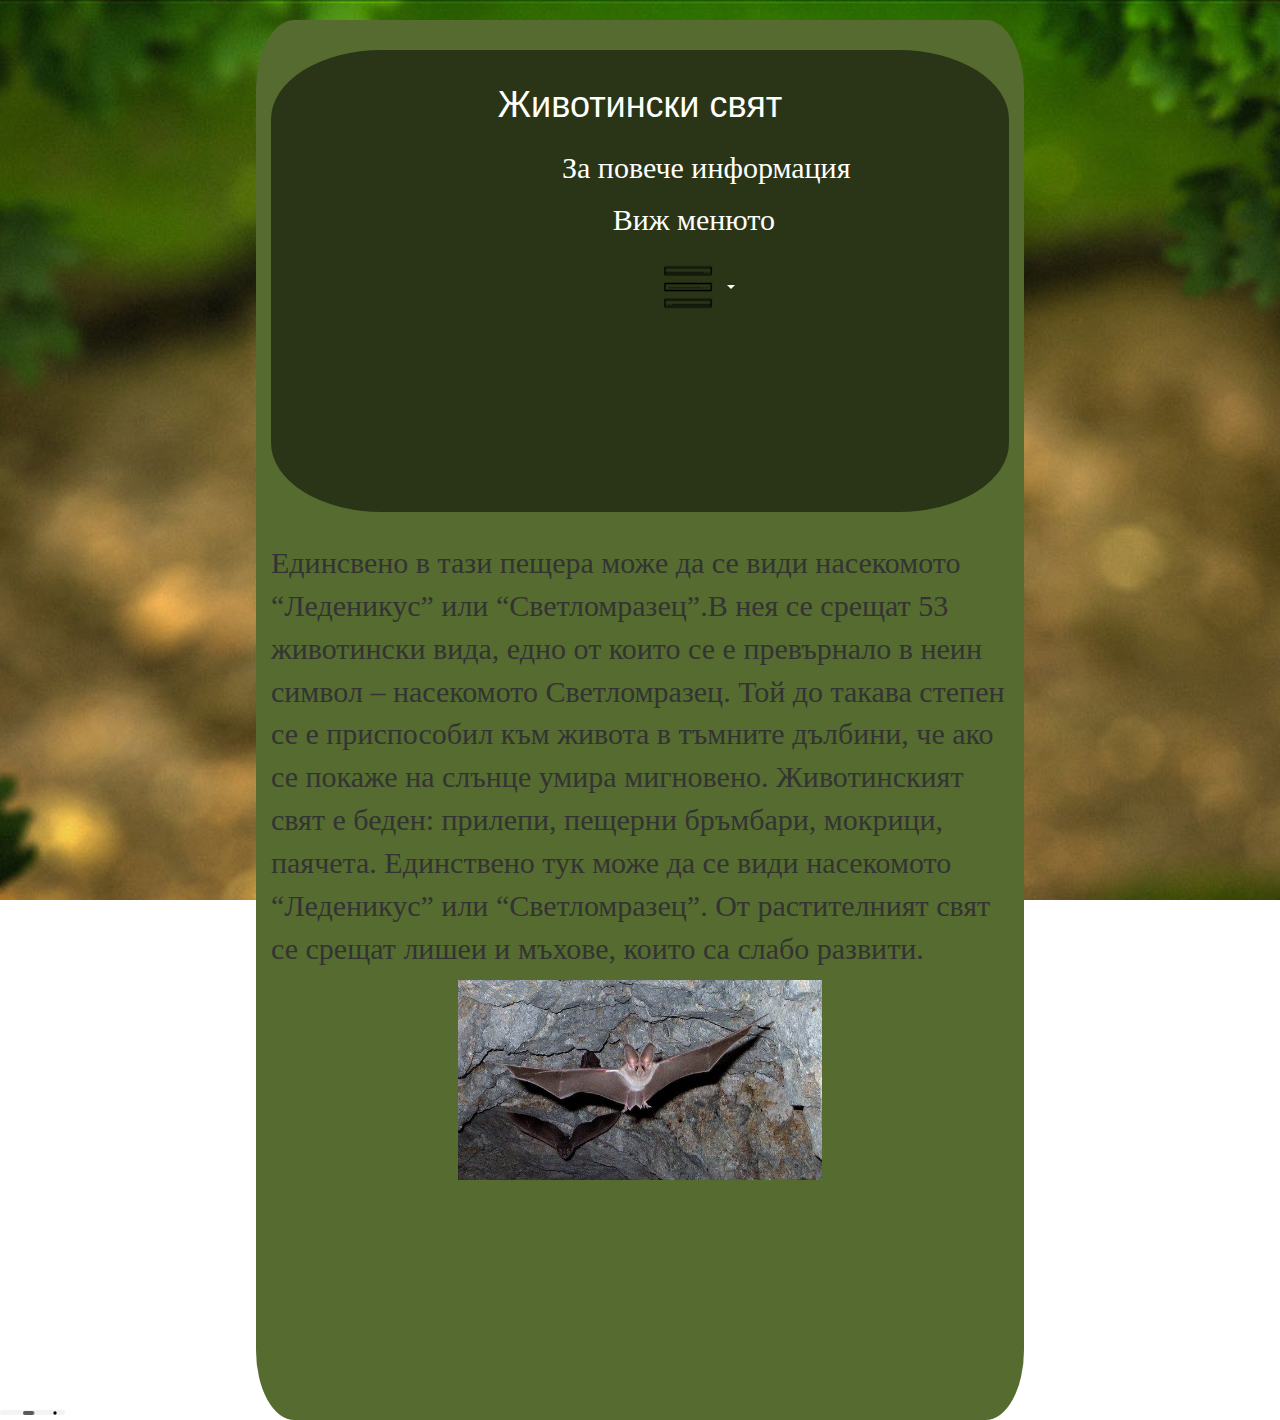
<file: animals.html>
<!DOCTYPE html>
<html>
<head>
	<meta charset="utf-8">
	 <meta name="viewport" content="width=device-width, initial-scale=1">
  <link rel="stylesheet" href="https://maxcdn.bootstrapcdn.com/bootstrap/3.3.7/css/bootstrap.min.css">
  <script src="https://ajax.googleapis.com/ajax/libs/jquery/3.3.1/jquery.min.js"></script>
  <script src="https://maxcdn.bootstrapcdn.com/bootstrap/3.3.7/js/bootstrap.min.js"></script>
  <link rel="stylesheet" type="text/css" href="main.css">
	<title></title>
</head>
<body  background="images/background.jpg">
	<div id="main" class="container">
		<header class="container-fluid">

		<h1>Животински свят</h1>


<div class="container">
   <div class="dropdown">
   <div class="container" id="menu"> <button class="btn btn-default dropdown-toggle" type="button" data-toggle="dropdown" style="width: 15%;
	color: white;
	background-color:rgba(0, 0, 0, 0);
	position: relative;
	text-align: center;
	border-color: rgba(0, 0, 0, 0);
	width: 45%;
	

	"><p>За повече информация</p><p>Виж менюто</p><img src="images/menu.png">
    <span class="caret"></span></button>
    <ul class="dropdown-menu" >
    	<p>Пещерата</p>
      <li><a  href="history.html">История</a></li>
      <li><a  href="nature.html">Природни забележителности</a></li>
      <li><a  href="attraction.html">Атракциони</a></li>
      <li class="divider"></li>
      <p>Местоположение</p>
      <li><a href="mestnotta.html">Местността</a></li>
      <li><a href="mestopolozenie.html">Местоположение</a></li>
      <li><a href="eco.html">Екопътеки и маршрути</a></li>
      <li><a href="animals.html">Животински свят</a></li>
     
      <li class="divider"></li>
      <li><a href="forme.html">За мен</a></li>
      <li><a href="gallery.html">Галерия</a></li>
      <li><a href="index.html">Начало</a></li>
    </ul>
  </div>
</div>
</div></header>
 <p>Единсвено в тази пещера може да се види насекомото “Леденикус” или “Светломразец”.В нея се срещат 53 животински вида, едно от които се е превърнало в неин символ – насекомото Светломразец. Той до такава степен се е приспособил към живота в тъмните дълбини, че ако се покаже на слънце умира мигновено. Животинският свят е беден: прилепи, пещерни бръмбари, мокрици, паячета. Единствено тук може да се види насекомото “Леденикус” или “Светломразец”. От растителният свят се срещат лишеи и мъхове, които са слабо развити.</p>
 <center><img src="images/phpya7vrf_800x_.jpg" style="height: 200px;"></center>
	</div>

	<audio controls autoplay style="height: 5px; width: 65px;">
  <source src="images/The_Rustle_-_sounds_of_leaves__grass__trees_blowing_in_the_wind.mp3" type="audio/ogg">
  <source src="images/The_Rustle_-_sounds_of_leaves__grass__trees_blowing_in_the_wind.mp3" type="audio/mpeg">
  <source src="images/The_Rustle_-_sounds_of_leaves__grass__trees_blowing_in_the_wind.mp3" type="audio/wav">
</audio>

</body>
</html>
</file>
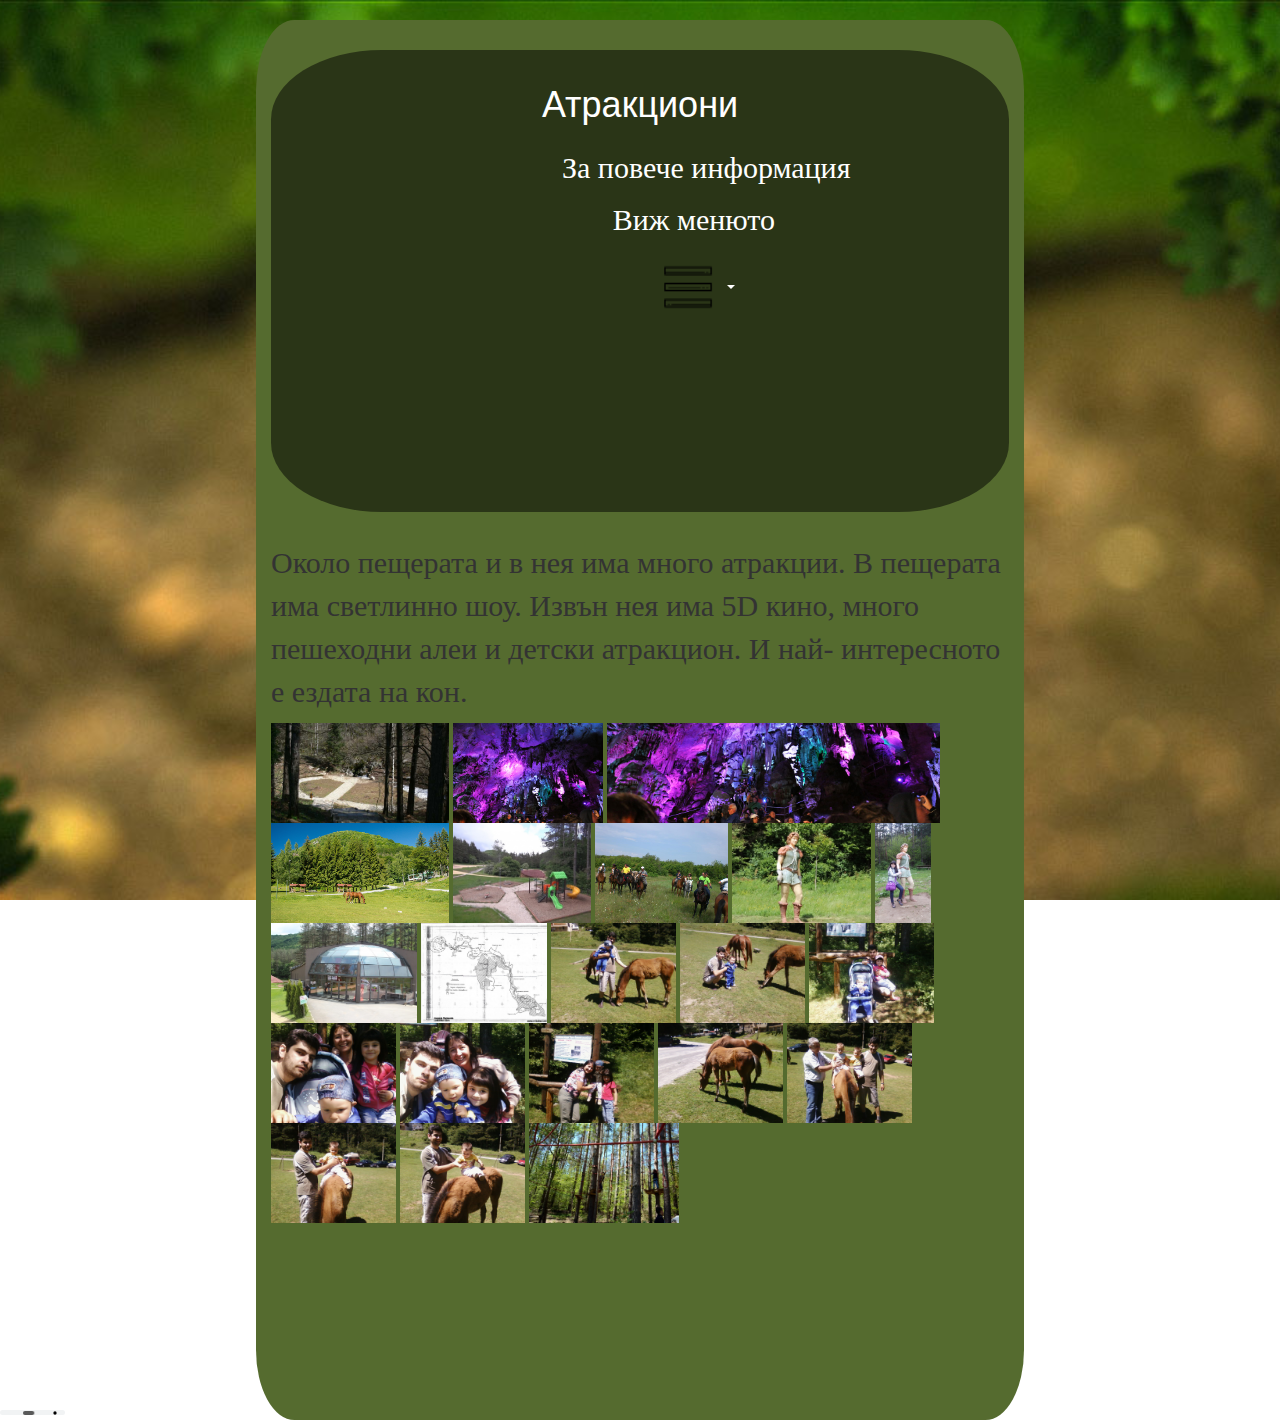
<file: attraction.html>
<!DOCTYPE html>
<html>
<head>
	<meta charset="utf-8">
	 <meta name="viewport" content="width=device-width, initial-scale=1">
  <link rel="stylesheet" href="https://maxcdn.bootstrapcdn.com/bootstrap/3.3.7/css/bootstrap.min.css">
  <script src="https://ajax.googleapis.com/ajax/libs/jquery/3.3.1/jquery.min.js"></script>
  <script src="https://maxcdn.bootstrapcdn.com/bootstrap/3.3.7/js/bootstrap.min.js"></script>
  <link rel="stylesheet" type="text/css" href="main.css">
	<title></title>
</head>
<body  background="images/background.jpg">
	<div id="main" class="container">
		<header class="container-fluid">

		<h1>Атракциони</h1>


<div class="container">
   <div class="dropdown">
   <div class="container" id="menu"> <button class="btn btn-default dropdown-toggle" type="button" data-toggle="dropdown" style="width: 15%;
	color: white;
	background-color:rgba(0, 0, 0, 0);
	position: relative;
	text-align: center;
	border-color: rgba(0, 0, 0, 0);
	width: 45%;
	

	"><p>За повече информация</p><p>Виж менюто</p><img src="images/menu.png">
    <span class="caret"></span></button>
    <ul class="dropdown-menu" >
    	<p>Пещерата</p>
      <li><a  href="history.html">История</a></li>
      <li><a  href="nature.html">Природни забележителности</a></li>
      <li><a  href="attraction.html">Атракциони</a></li>
      <li class="divider"></li>
      <p>Местоположение</p>
      <li><a href="mestnotta.html">Местността</a></li>
      <li><a href="mestopolozenie.html">Местоположение</a></li>
      <li><a href="eco.html">Екопътеки и маршрути</a></li>
      <li><a href="animals.html">Животински свят</a></li>
      
      <li class="divider"></li>
      <li><a href="forme.html">За мен</a></li>
      <li><a href="gallery.html">Галерия</a></li>
      <li><a href="index.html">Начало</a></li>
    </ul>
  </div>
</div>
</div></header>
 <p>Около пещерата и в нея има много атракции. В пещерата има светлинно шоу. Извън нея има 5D кино, много пешеходни алеи и детски атракцион. И най- интересното е ездата на кон.</p>
 <a href="images/8e36d0ff90c927adbde0dda51772d2e2.jpg" target="blank">
<img src="images/8e36d0ff90c927adbde0dda51772d2e2.jpg" style="height: 100px;" >
</a>
 <a href="images/012.jpg" target="blank">
<img src="images/012.jpg" style="height: 100px;" >
</a>
 <a href="images/940xNx012TH.jpg.pagespeed.ic.gaxlToYmH7.jpg" target="blank">
<img src="images/940xNx012TH.jpg.pagespeed.ic.gaxlToYmH7.jpg" style="height: 100px;" >
</a>
 <a href="images/46856_650__3.jpg" target="blank">
<img src="images/46856_650__3.jpg" style="height: 100px;" >
</a>
 <a href="images/4598129b66b5fac4b4e4f4917ec4f90d.jpeg" target="blank">
<img src="images/4598129b66b5fac4b4e4f4917ec4f90d.jpeg" style="height: 100px;" >
</a>
 <a href="images/121298358.jpg" target="blank">
<img src="images/121298358.jpg" style="height: 100px;" >
</a>
 <a href="images/62366287124f5294217e1db47ef628aa.jpeg" target="blank">
<img src="images/62366287124f5294217e1db47ef628aa.jpeg" style="height: 100px;" >
</a>
 <a href="images/CAM00749.jpg" target="blank">
<img src="images/CAM00749.jpg" style="height: 100px;">
</a>
<a href="images/d227c40e1bbd4733196c2078392e0552.jpeg" target="blank">
<img src="images/d227c40e1bbd4733196c2078392e0552.jpeg" style="height: 100px;" >
</a>
 <a href="images/home_tzlABy_8_b.jpg" target="blank">
<img src="images/home_tzlABy_8_b.jpg" style="height: 100px;" >
</a>
 <a href="images/SP_A0657.jpg" target="blank">
<img src="images/SP_A0657.jpg" style="height: 100px;" >
</a>
<a href="images/SP_A0659.jpg" target="blank">
<img src="images/SP_A0659.jpg" style="height: 100px;" >
</a>
<a href="images/SP_A0660.jpg" target="blank">
<img src="images/SP_A0660.jpg" style="height: 100px;" >
</a>
<a href="images/SP_A0662.jpg" target="blank">
<img src="images/SP_A0662.jpg" style="height: 100px;" >
</a>
<a href="images/SP_A0663.jpg" target="blank">
<img src="images/SP_A0663.jpg" style="height: 100px;">
</a>
<a href="images/SP_A0664.jpg" target="blank">
<img src="images/SP_A0664.jpg" style="height: 100px;" >
</a>
<a href="images/SP_A0665.jpg" target="blank">
<img src="images/SP_A0665.jpg" style="height: 100px;" >
</a>
<a href="images/SP_A0666.jpg" target="blank">
<img src="images/SP_A0666.jpg" style="height: 100px;" >
</a>
<a href="images/SP_A0667.jpg" target="blank">
<img src="images/SP_A0667.jpg" style="height: 100px;">
</a>
<a href="images/SP_A0668.jpg" target="blank">
<img src="images/SP_A0668.jpg" style="height: 100px;" >
</a>
<a href="images/Ledenika-12-680x454.jpg" target="blank">
<img src="images/Ledenika-12-680x454.jpg" style="height: 100px;" >
</a>
	</div>
<audio controls autoplay style="height: 5px; width: 65px;">
  <source src="images/The_Rustle_-_sounds_of_leaves__grass__trees_blowing_in_the_wind.mp3" type="audio/ogg">
  <source src="images/The_Rustle_-_sounds_of_leaves__grass__trees_blowing_in_the_wind.mp3" type="audio/mpeg">
  <source src="images/The_Rustle_-_sounds_of_leaves__grass__trees_blowing_in_the_wind.mp3" type="audio/wav">
</audio>

</body>
</html>
</file>
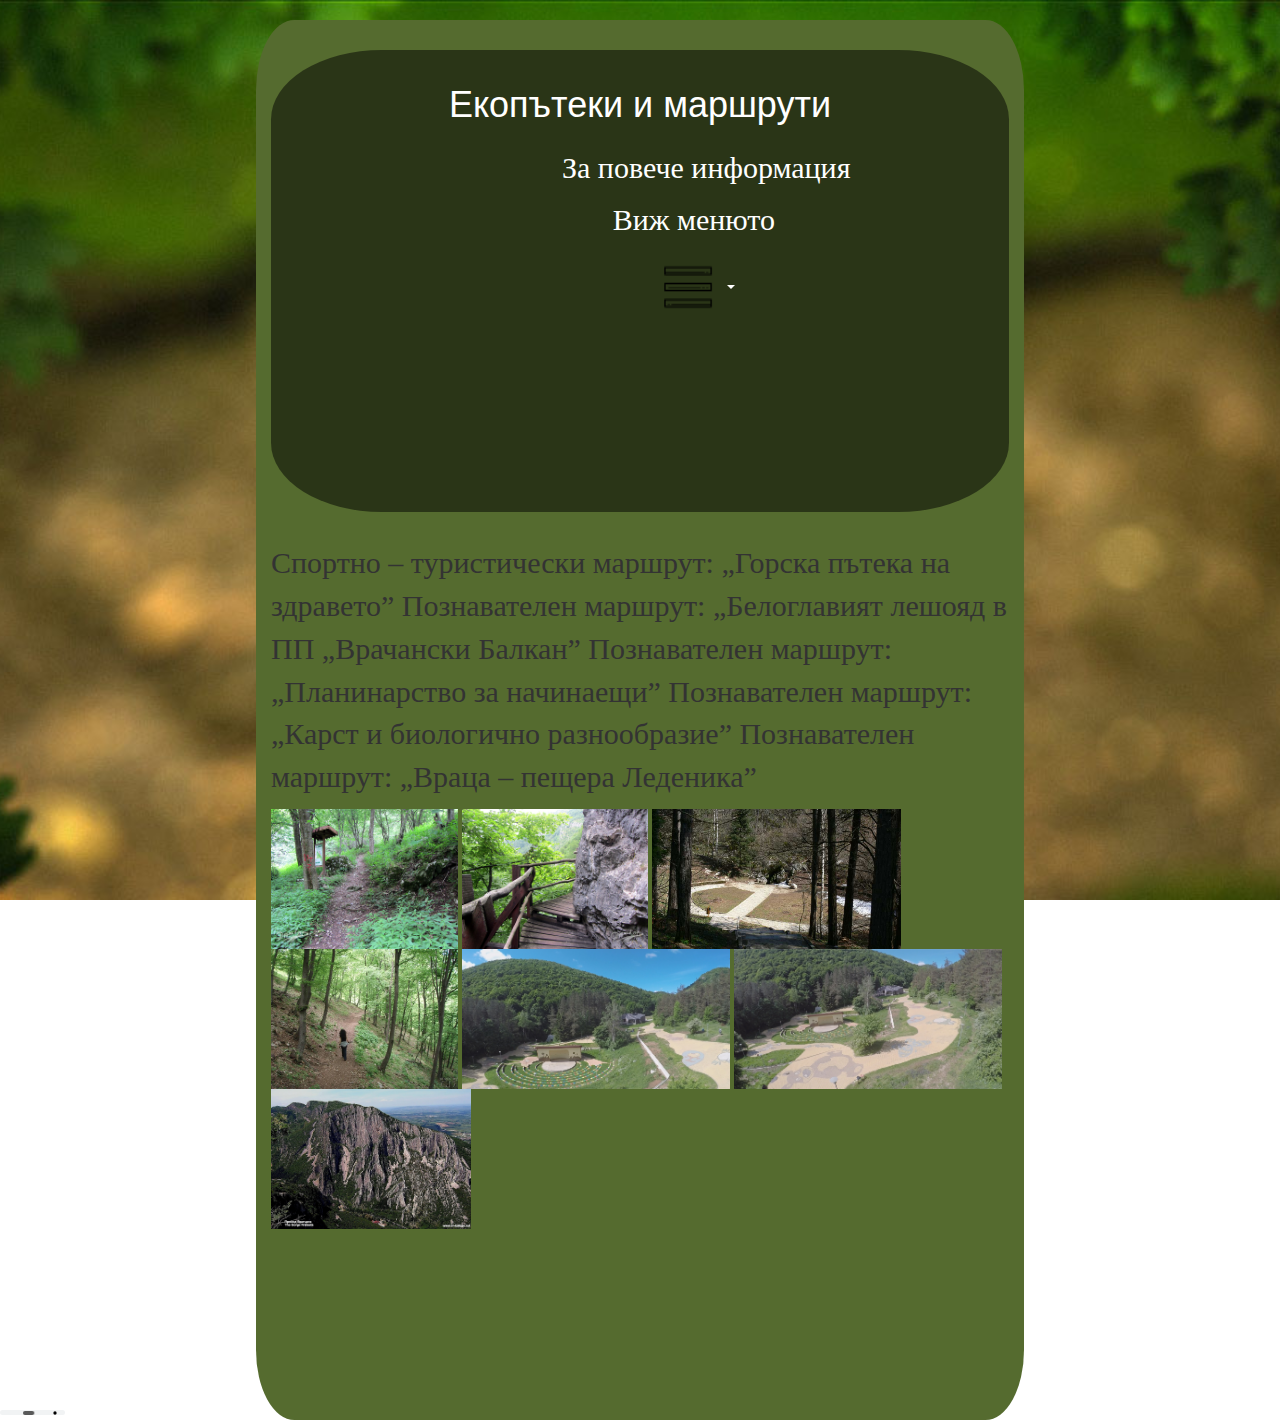
<file: eco.html>
<!DOCTYPE html>
<html>
<head>
	<meta charset="utf-8">
	 <meta name="viewport" content="width=device-width, initial-scale=1">
  <link rel="stylesheet" href="https://maxcdn.bootstrapcdn.com/bootstrap/3.3.7/css/bootstrap.min.css">
  <script src="https://ajax.googleapis.com/ajax/libs/jquery/3.3.1/jquery.min.js"></script>
  <script src="https://maxcdn.bootstrapcdn.com/bootstrap/3.3.7/js/bootstrap.min.js"></script>
  <link rel="stylesheet" type="text/css" href="main.css">
	<title></title>
</head>
<body  background="images/background.jpg">
	<div id="main" class="container">
		<header class="container-fluid">

		<h1>Екопътеки и маршрути</h1>


<div class="container">
   <div class="dropdown">
   <div class="container" id="menu"> <button class="btn btn-default dropdown-toggle" type="button" data-toggle="dropdown" style="width: 15%;
	color: white;
	background-color:rgba(0, 0, 0, 0);
	position: relative;
	text-align: center;
	border-color: rgba(0, 0, 0, 0);
	width: 45%;
	

	"><p>За повече информация</p><p>Виж менюто</p><img src="images/menu.png">
    <span class="caret"></span></button>
    <ul class="dropdown-menu" >
    	<p>Пещерата</p>
      <li><a  href="history.html">История</a></li>
      <li><a  href="nature.html">Природни забележителности</a></li>
      <li><a  href="attraction.html">Атракциони</a></li>
      <li class="divider"></li>
      <p>Местоположение</p>
      <li><a href="mestnotta.html">Местността</a></li>
      <li><a href="mestopolozenie.html">Местоположение</a></li>
      <li><a href="eco.html">Екопътеки и маршрути</a></li>
      <li><a href="animals.html">Животински свят</a></li>
      
      <li class="divider"></li>
      <li><a href="forme.html">За мен</a></li>
      <li><a href="gallery.html">Галерия</a></li>
      <li><a href="index.html">Начало</a></li>
    </ul>
  </div>
</div>
</div></header>
<p>Спортно – туристически маршрут: „Горска пътека на здравето” Познавателен маршрут: „Белоглавият лешояд в ПП „Врачански Балкан”

 Познавателен маршрут: „Планинарство за начинаещи” Познавателен маршрут: „Карст и биологично разнообразие” Познавателен маршрут: „Враца – пещера Леденика”
</p> 
<img src="images/2pyteka_nachalo_5877.jpg" style="height: 140px;">
<img src="images/7pyteka_5825.jpg" style="height: 140px;">
<img src="images/8e36d0ff90c927adbde0dda51772d2e2.jpg" style="height: 140px;">
<img src="images/image-15010-0-0-mezdra-vratsa-peshtera-ledenika.jpg" style="height: 140px;">
<img src="images/home_9gQ1Ig_B8JXi5_j.jpg" style="height: 140px;">
<img src="images/home_9gQ1Ig_qUqjjn_j.jpg" style="height: 140px;">
<img src="images/home_t95_t100_t179_6_b.jpg" style="height: 140px;">

	</div>
<audio controls autoplay style="height: 5px; width: 65px;">
  <source src="images/The_Rustle_-_sounds_of_leaves__grass__trees_blowing_in_the_wind.mp3" type="audio/ogg">
  <source src="images/The_Rustle_-_sounds_of_leaves__grass__trees_blowing_in_the_wind.mp3" type="audio/mpeg">
  <source src="images/The_Rustle_-_sounds_of_leaves__grass__trees_blowing_in_the_wind.mp3" type="audio/wav">
</audio>

</body>
</html>
</file>
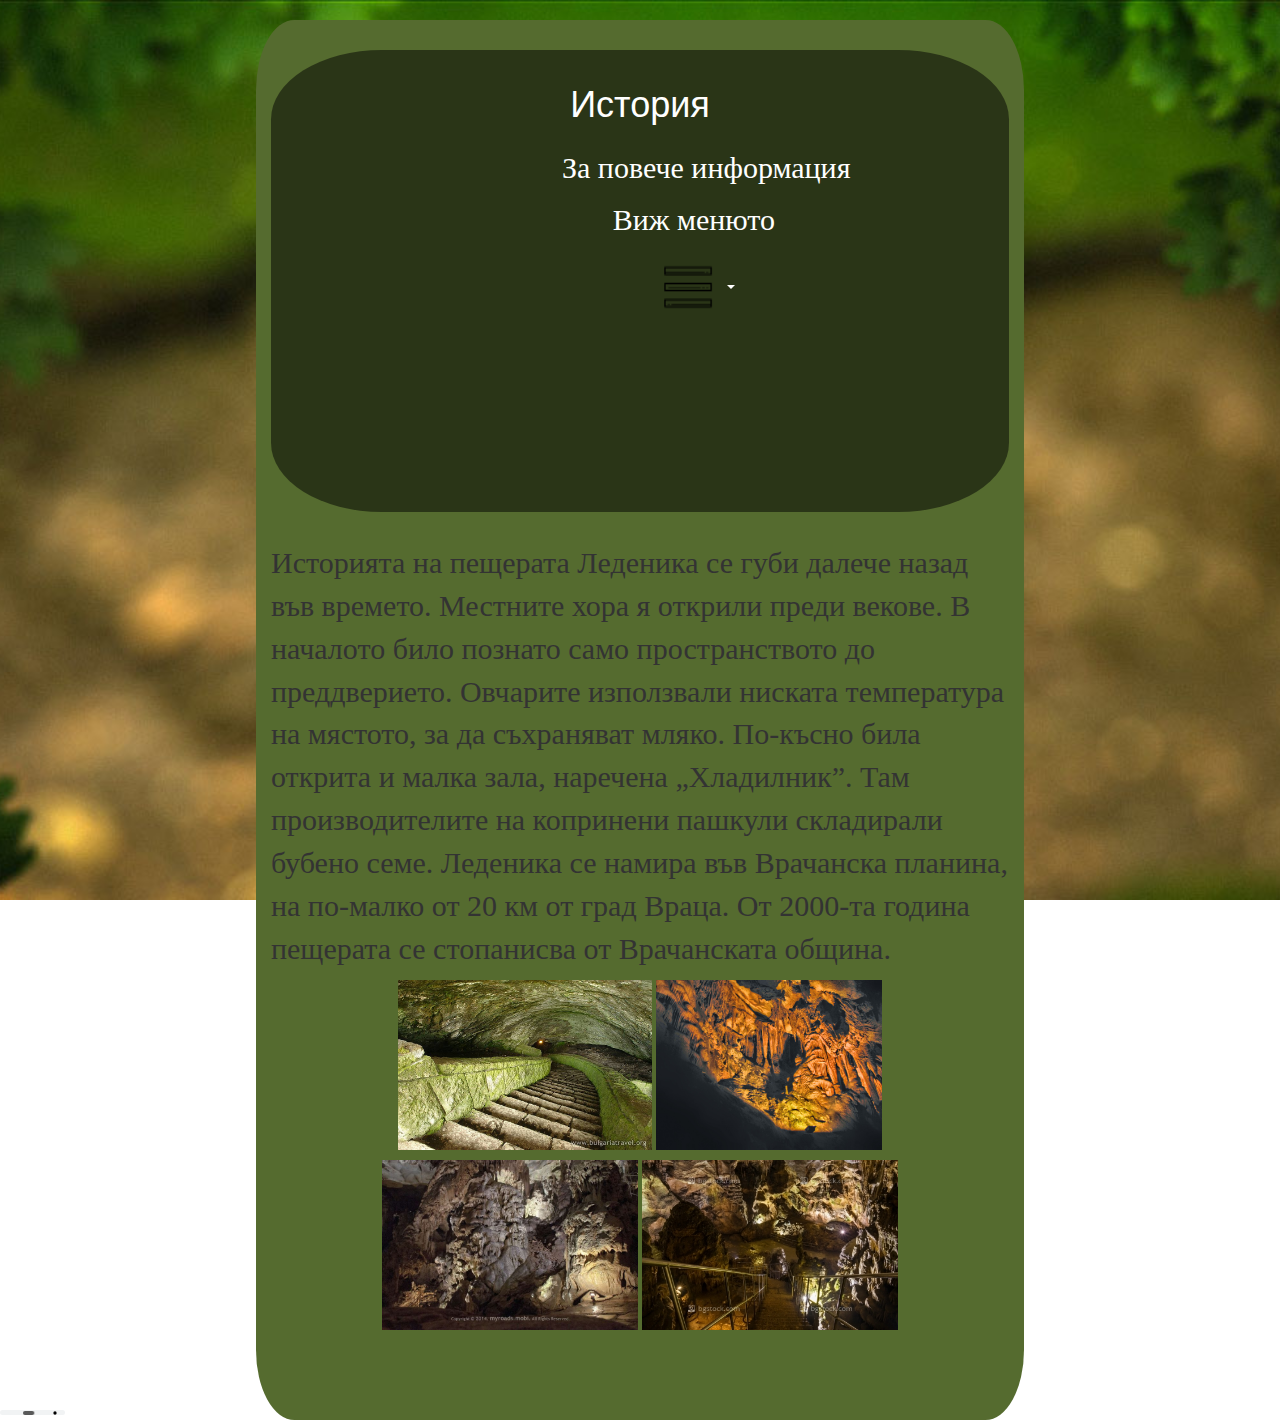
<file: history.html>
<!DOCTYPE html>
<html>
<head>
	<meta charset="utf-8">
	 <meta name="viewport" content="width=device-width, initial-scale=1">
  <link rel="stylesheet" href="https://maxcdn.bootstrapcdn.com/bootstrap/3.3.7/css/bootstrap.min.css">
  <script src="https://ajax.googleapis.com/ajax/libs/jquery/3.3.1/jquery.min.js"></script>
  <script src="https://maxcdn.bootstrapcdn.com/bootstrap/3.3.7/js/bootstrap.min.js"></script>
  <link rel="stylesheet" type="text/css" href="main.css">
	<title></title>
</head>
<body  background="images/background.jpg">
	<div id="main" class="container">
		<header class="container-fluid">

		<h1>История</h1>


<div class="container">
   <div class="dropdown">
   <div class="container" id="menu"> <button class="btn btn-default dropdown-toggle" type="button" data-toggle="dropdown" style="width: 15%;
	color: white;
	background-color:rgba(0, 0, 0, 0);
	position: relative;
	text-align: center;
	border-color: rgba(0, 0, 0, 0);
	width: 45%;
	

	"><p>За повече информация</p><p>Виж менюто</p><img src="images/menu.png">
    <span class="caret"></span></button>
    <ul class="dropdown-menu" >
    	<p>Пещерата</p>
      <li><a  href="history.html">История</a></li>
      <li><a  href="nature.html">Природни забележителности</a></li>
      <li><a  href="attraction.html">Атракциони</a></li>
      <li class="divider"></li>
      <p>Местоположение</p>
      <li><a href="mestnotta.html">Местността</a></li>
      <li><a href="mestopolozenie.html">Местоположение</a></li>
      <li><a href="eco.html">Екопътеки и маршрути</a></li>
      <li><a href="animals.html">Животински свят</a></li>
      
      <li class="divider"></li>
      <li><a href="forme.html">За мен</a></li>
      <li><a href="gallery.html">Галерия</a></li>
      <li><a href="index.html">Начало</a></li>
    </ul>
  </div>
</div>
</div></header>

<p>Историята на пещерата Леденика се губи далече назад във времето. Местните хора я открили преди векове. В началото било познато само пространството до преддверието. Овчарите използвали ниската температура на мястото, за да съхраняват мляко. По-късно била открита и малка зала, наречена „Хладилник”. Там производителите на копринени пашкули складирали бубено семе. Леденика се намира във Врачанска планина, на по-малко от 20 км от град Враца. От 2000-та година пещерата се стопанисва от Врачанската община.</p>
<center><img src="images/1.jpg" style="height:  170px;">
<img src="images/20140503_241.jpg" style="height:170px;">
<img src="images/ledenika-ivelina-berova-_2а.jpg" style="height:  170px; margin-top: 10px;">
<img src="images/stock-photo-peschera-ledenika-koncertna-zala-9425.jpg" style="height:  170px; margin-top: 10px;"></center>
	</div>
<audio controls autoplay style="height: 5px; width: 65px;">
  <source src="images/The_Rustle_-_sounds_of_leaves__grass__trees_blowing_in_the_wind.mp3" type="audio/ogg">
  <source src="images/The_Rustle_-_sounds_of_leaves__grass__trees_blowing_in_the_wind.mp3" type="audio/mpeg">
  <source src="images/The_Rustle_-_sounds_of_leaves__grass__trees_blowing_in_the_wind.mp3" type="audio/wav">
</audio>

</body>
</html>
</file>
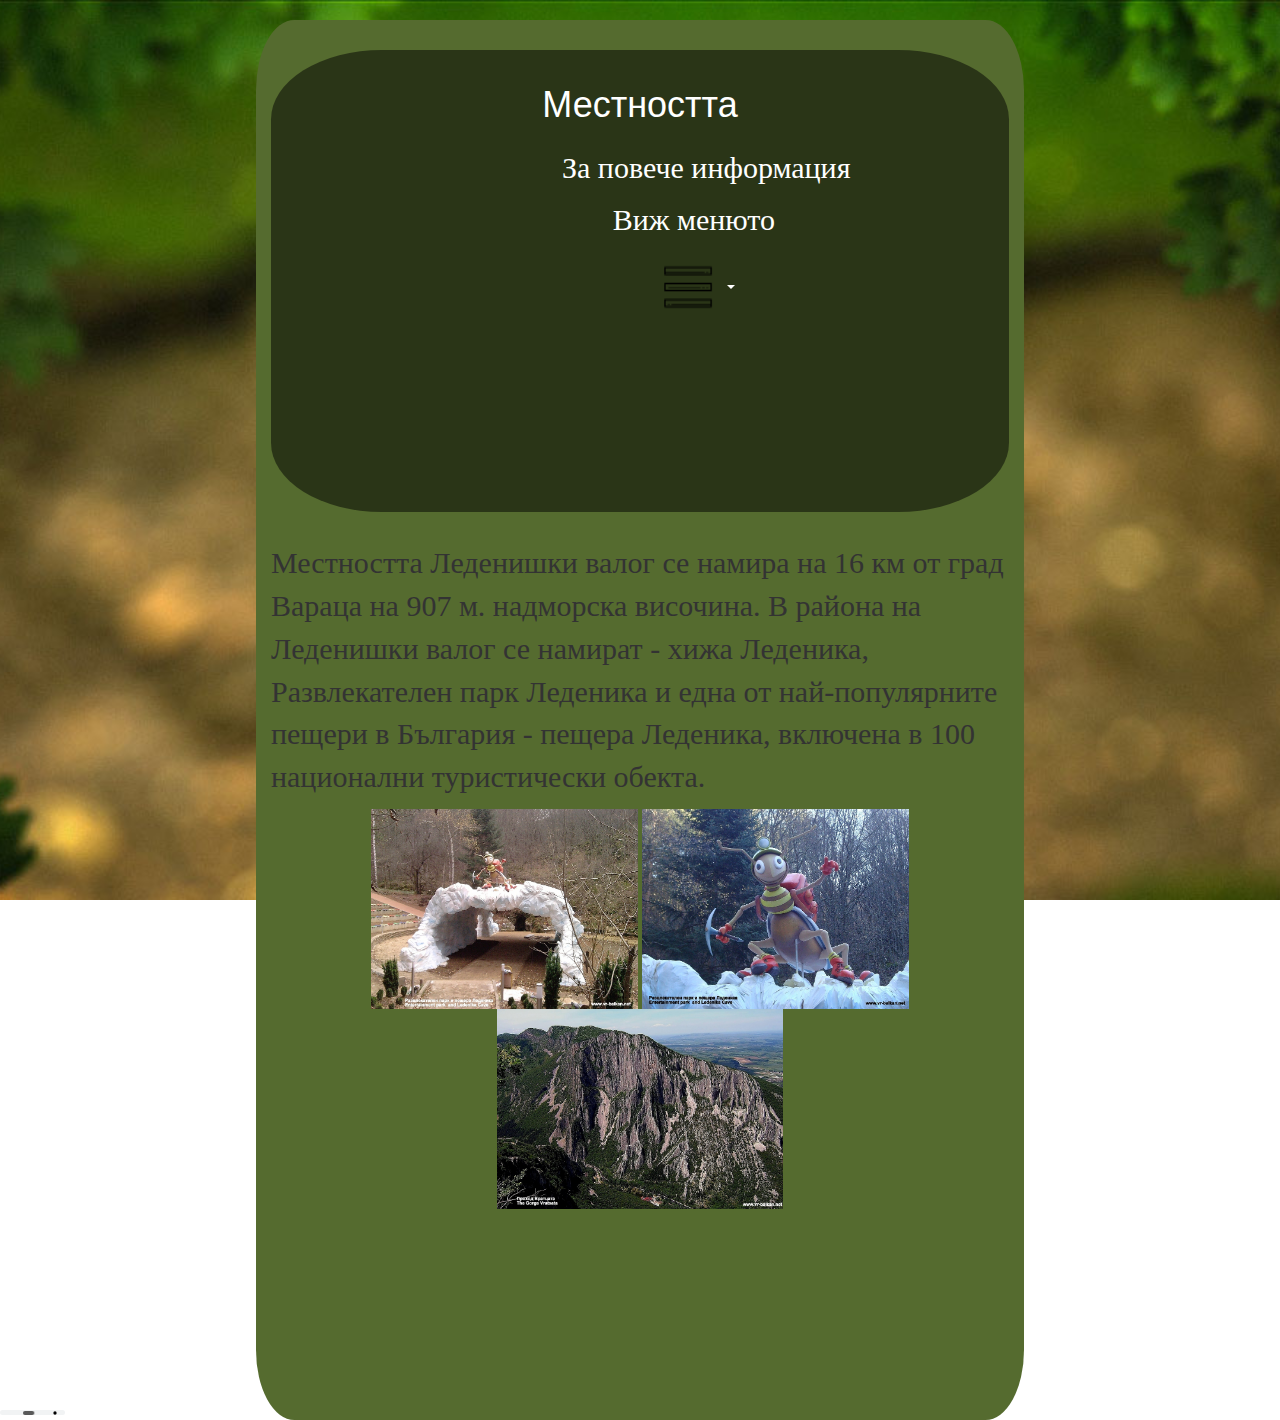
<file: mestnotta.html>
<!DOCTYPE html>
<html>
<head>
	<meta charset="utf-8">
	 <meta name="viewport" content="width=device-width, initial-scale=1">
  <link rel="stylesheet" href="https://maxcdn.bootstrapcdn.com/bootstrap/3.3.7/css/bootstrap.min.css">
  <script src="https://ajax.googleapis.com/ajax/libs/jquery/3.3.1/jquery.min.js"></script>
  <script src="https://maxcdn.bootstrapcdn.com/bootstrap/3.3.7/js/bootstrap.min.js"></script>
  <link rel="stylesheet" type="text/css" href="main.css">
	<title></title>
</head>
<body  background="images/background.jpg">
	<div id="main" class="container">
		<header class="container-fluid">

		<h1>Местността</h1>


<div class="container">
   <div class="dropdown">
   <div class="container" id="menu"> <button class="btn btn-default dropdown-toggle" type="button" data-toggle="dropdown" style="width: 15%;
	color: white;
	background-color:rgba(0, 0, 0, 0);
	position: relative;
	text-align: center;
	border-color: rgba(0, 0, 0, 0);
	width: 45%;
	

	"><p>За повече информация</p><p>Виж менюто</p><img src="images/menu.png">
    <span class="caret"></span></button>
    <ul class="dropdown-menu" >
    	<p>Пещерата</p>
      <li><a  href="history.html">История</a></li>
      <li><a  href="nature.html">Природни забележителности</a></li>
      <li><a  href="attraction.html">Атракциони</a></li>
      <li class="divider"></li>
      <p>Местоположение</p>
      <li><a href="mestnotta.html">Местността</a></li>
      <li><a href="mestopolozenie.html">Местоположение</a></li>
      <li><a href="eco.html">Екопътеки и маршрути</a></li>
      <li><a href="animals.html">Животински свят</a></li>
     
      <li class="divider"></li>
      <li><a href="forme.html">За мен</a></li>
      <li><a href="gallery.html">Галерия</a></li>
      <li><a href="index.html">Начало</a></li>
    </ul>
  </div>
</div>
</div></header>
 <p>Местността Леденишки валог се намира на 16 км от град Вараца на 907 м. надморска височина. В района на Леденишки валог се намират - хижа Леденика, Развлекателен парк Леденика и една от най-популярните пещери в България - пещера Леденика, включена в 100 национални туристически обекта.</p>
 <center><img src="images/home_tzlABy_13_b.jpg" style="height: 200px;">
 	<img src="images/home_tzlABy_14_b.jpg" style="height: 200px;">
 	<img src="images/home_t95_t100_t179_6_b.jpg" style="height: 200px;"></center>
	</div>
<audio controls autoplay style="height: 5px; width: 65px;">
  <source src="images/The_Rustle_-_sounds_of_leaves__grass__trees_blowing_in_the_wind.mp3" type="audio/ogg">
  <source src="images/The_Rustle_-_sounds_of_leaves__grass__trees_blowing_in_the_wind.mp3" type="audio/mpeg">
  <source src="images/The_Rustle_-_sounds_of_leaves__grass__trees_blowing_in_the_wind.mp3" type="audio/wav">
</audio>

</body>
</html>
</file>
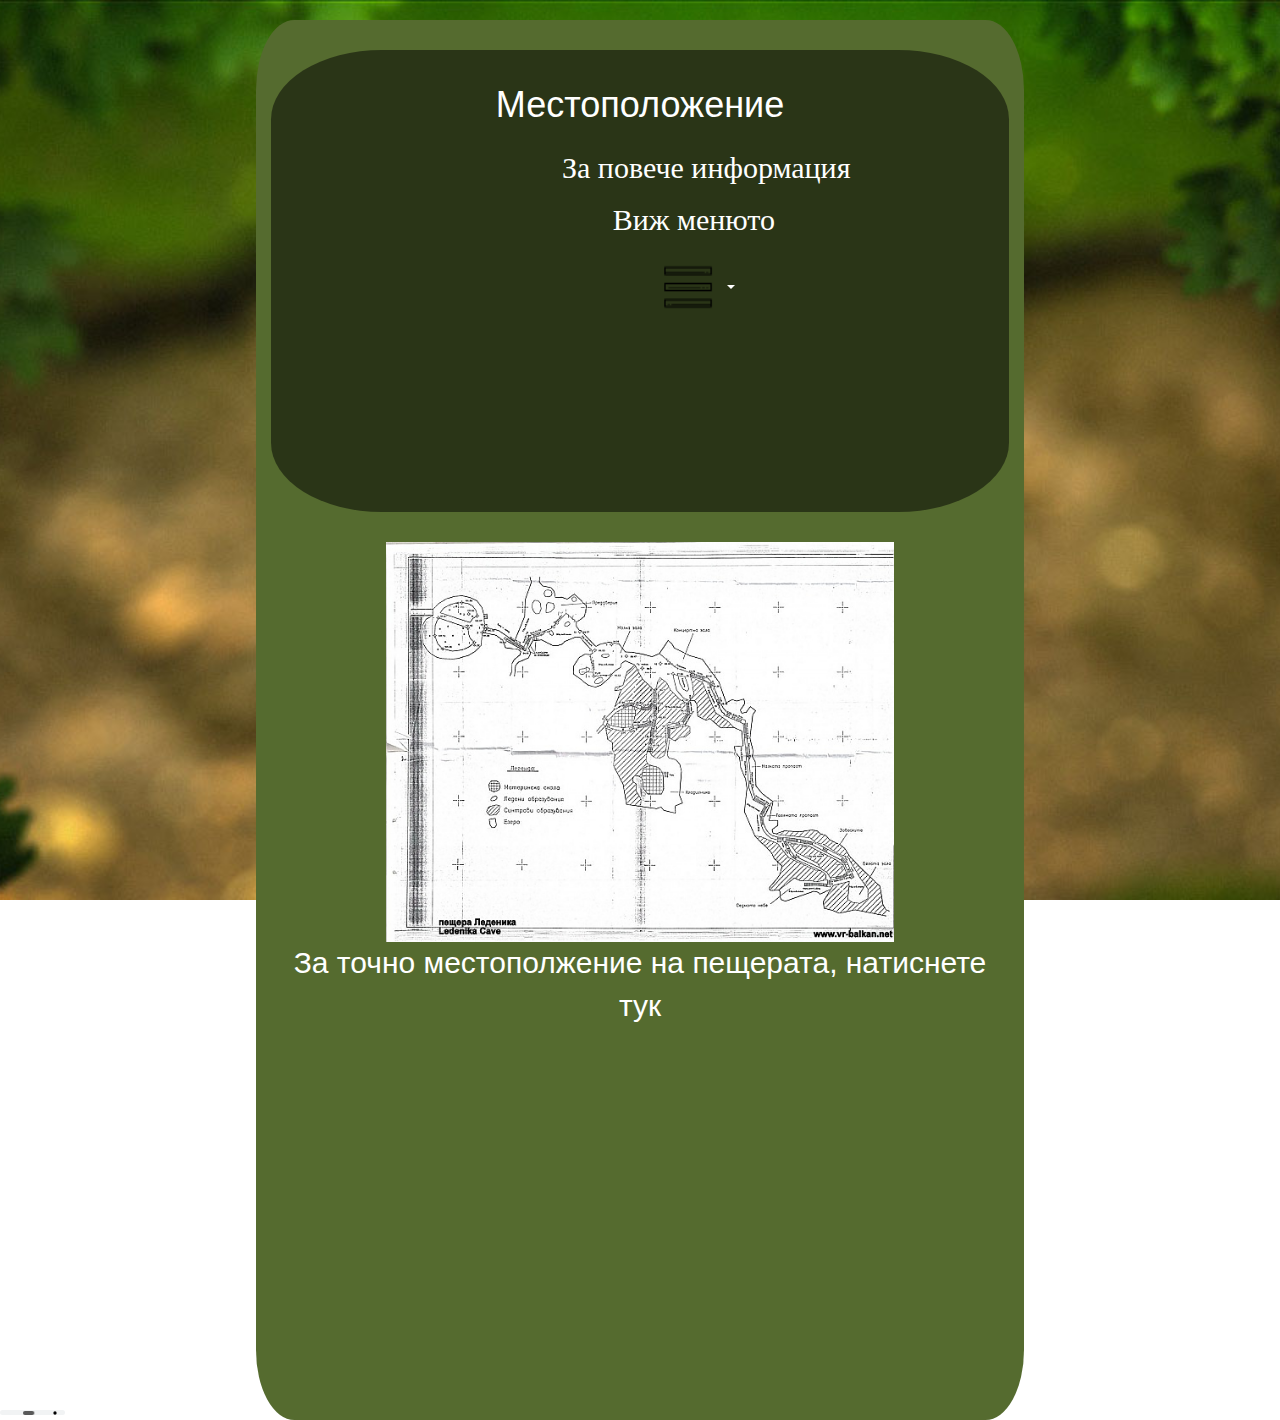
<file: mestopolozenie.html>
<!DOCTYPE html>
<html>
<head>
	<meta charset="utf-8">
	 <meta name="viewport" content="width=device-width, initial-scale=1">
  <link rel="stylesheet" href="https://maxcdn.bootstrapcdn.com/bootstrap/3.3.7/css/bootstrap.min.css">
  <script src="https://ajax.googleapis.com/ajax/libs/jquery/3.3.1/jquery.min.js"></script>
  <script src="https://maxcdn.bootstrapcdn.com/bootstrap/3.3.7/js/bootstrap.min.js"></script>
  <link rel="stylesheet" type="text/css" href="main.css">
	<title></title>
</head>
<body  background="images/background.jpg">
	<div id="main" class="container">
		<header class="container-fluid">

		<h1>Местоположение</h1>


<div class="container">
   <div class="dropdown">
   <div class="container" id="menu"> <button class="btn btn-default dropdown-toggle" type="button" data-toggle="dropdown" style="width: 15%;
	color: white;
	background-color:rgba(0, 0, 0, 0);
	position: relative;
	text-align: center;
	border-color: rgba(0, 0, 0, 0);
	width: 45%;
	

	"><p>За повече информация</p><p>Виж менюто</p><img src="images/menu.png">
    <span class="caret"></span></button>
    <ul class="dropdown-menu" >
    	<p>Пещерата</p>
      <li><a  href="history.html">История</a></li>
      <li><a  href="nature.html">Природни забележителности</a></li>
      <li><a  href="attraction.html">Атракциони</a></li>
      <li class="divider"></li>
      <p>Местоположение</p>
      <li><a href="mestnotta.html">Местността</a></li>
      <li><a href="mestopolozenie.html">Местоположение</a></li>
      <li><a href="eco.html">Екопътеки и маршрути</a></li>
      <li><a href="animals.html">Животински свят</a></li>
      
      <li class="divider"></li>
      <li><a href="forme.html">За мен</a></li>
      <li><a href="gallery.html">Галерия</a></li>
      <li><a href="index.html">Начало</a></li>
    </ul>
  </div>
</div>
</div></header>
 <center><img src="images/home_tzlABy_8_b.jpg" style="height: 400px;"></center>
 <center><a href="https://www.google.com/maps/place/Ledenika+Cave/@43.2044365,23.4889117,17z/data=!3m1!4b1!4m5!3m4!1s0x40ab23ca0afe52bf:0x40f1bf3a3ca69ce7!8m2!3d43.2044365!4d23.4911004" style="color: white; font-size: 30px; ">За точно местополжение на пещерата, натиснете тук</a></center>
	</div>
<audio controls autoplay style="height: 5px; width: 65px;">
  <source src="images/The_Rustle_-_sounds_of_leaves__grass__trees_blowing_in_the_wind.mp3" type="audio/ogg">
  <source src="images/The_Rustle_-_sounds_of_leaves__grass__trees_blowing_in_the_wind.mp3" type="audio/mpeg">
  <source src="images/The_Rustle_-_sounds_of_leaves__grass__trees_blowing_in_the_wind.mp3" type="audio/wav">
</audio>

</body>
</html>
</file>
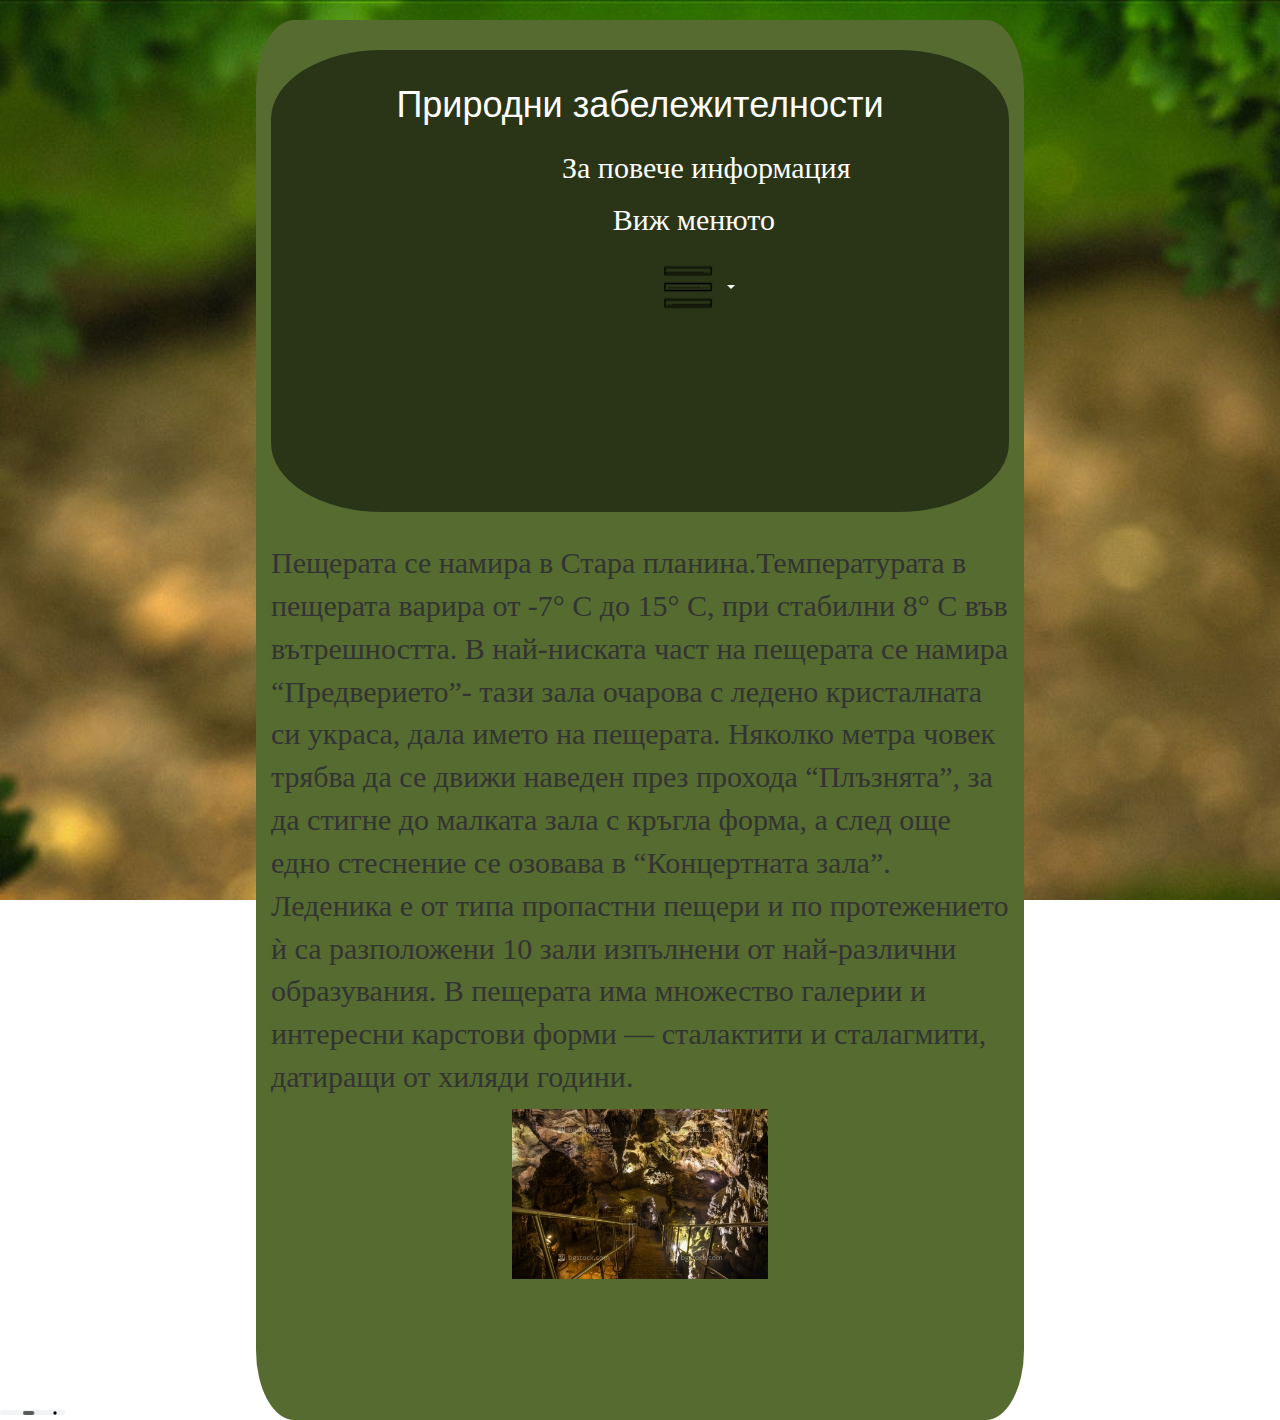
<file: nature.html>
<!DOCTYPE html>
<html>
<head>
	<meta charset="utf-8">
	 <meta name="viewport" content="width=device-width, initial-scale=1">
  <link rel="stylesheet" href="https://maxcdn.bootstrapcdn.com/bootstrap/3.3.7/css/bootstrap.min.css">
  <script src="https://ajax.googleapis.com/ajax/libs/jquery/3.3.1/jquery.min.js"></script>
  <script src="https://maxcdn.bootstrapcdn.com/bootstrap/3.3.7/js/bootstrap.min.js"></script>
  <link rel="stylesheet" type="text/css" href="main.css">
	<title></title>
</head>
<body  background="images/background.jpg">
	<div id="main" class="container">
		<header class="container-fluid">

		<h1>Природни забележителности</h1>


<div class="container">
   <div class="dropdown">
   <div class="container" id="menu"> <button class="btn btn-default dropdown-toggle" type="button" data-toggle="dropdown" style="width: 15%;
	color: white;
	background-color:rgba(0, 0, 0, 0);
	position: relative;
	text-align: center;
	border-color: rgba(0, 0, 0, 0);
	width: 45%;
	

	"><p>За повече информация</p><p>Виж менюто</p><img src="images/menu.png">
    <span class="caret"></span></button>
    <ul class="dropdown-menu" >
    	<p>Пещерата</p>
      <li><a  href="history.html">История</a></li>
      <li><a  href="nature.html">Природни забележителности</a></li>
      <li><a  href="attraction.html">Атракциони</a></li>
      <li class="divider"></li>
      <p>Местоположение</p>
      <li><a href="mestnotta.html">Местността</a></li>
      <li><a href="mestopolozenie.html">Местоположение</a></li>
      <li><a href="eco.html">Екопътеки и маршрути</a></li>
      <li><a href="animals.html">Животински свят</a></li>
      
      <li class="divider"></li>
      <li><a href="forme.html">За мен</a></li>
      <li><a href="gallery.html">Галерия</a></li>
      <li><a href="index.html">Начало</a></li>
    </ul>
  </div>
</div>
</div></header>
<p>Пещерата се намира в Стара планина.Температурата в пещерата варира от -7° C до 15° C, при стабилни 8° С във вътрешността. В най-ниската част на пещерата се намира “Предверието”- тази зала очарова с ледено кристалната си украса, дала името на пещерата. Няколко метра човек трябва да се движи наведен през прохода “Плъзнята”, за да стигне до малката зала с кръгла форма, а след още едно стеснение се озовава в “Концертната зала”.  Леденика е от типа пропастни пещери и по протежението ѝ са разположени 10 зали изпълнени от най-различни образувания. В пещерата има множество галерии и интересни карстови форми — сталактити и сталагмити, датиращи от хиляди години. </p> 
<center><img src="images/stock-photo-peschera-ledenika-koncertna-zala-9425.jpg" style="height:  170px;"></center>	</div>
<audio controls autoplay style="height: 5px; width: 65px;">
  <source src="images/The_Rustle_-_sounds_of_leaves__grass__trees_blowing_in_the_wind.mp3" type="audio/ogg">
  <source src="images/The_Rustle_-_sounds_of_leaves__grass__trees_blowing_in_the_wind.mp3" type="audio/mpeg">
  <source src="images/The_Rustle_-_sounds_of_leaves__grass__trees_blowing_in_the_wind.mp3" type="audio/wav">
</audio>

</body>
</html>
</file>
<file: main.css>
*{
	margin: 0;
	padding: 0;
}
body{

    background: url(images/background.jpg) no-repeat center center fixed; 
  -webkit-background-size: cover;
  -moz-background-size: cover;
  -o-background-size: cover;
  background-size: cover;
}
#main{
	width: 60%;
	background-color: 	#556B2F;	
	height: 1400px;
	position: relative;
	top: 20px;
	border-radius: 5%;
}

h1{
	position: relative;
	text-align: center;
	color: white;
	top: 15px;
}

 

.dropdown-menu {
    display: none;
    position: absolute;
    background-color: #f9f9f9;
    min-width: 14vw;
    min-height: 20vh;
    
   
    text-align: center;
    background-color: rgba(253, 246, 246, 0.6);
    border-radius: 5%;
}

#menu{
	
	position: relative;
	width: 60%;
	padding: 20px;

}
header{
	background-color:rgba(0, 0, 0, 0.5);
	border-radius: 15%;
	
	height: 33%;
	position: relative;
	margin: 30px;

}

img{
	height: 70px;
}
#snimkaprofil{
	width: 20%;
	position: relative;
	float: left;
	height: 300px;
	display: block;
}
#personalinf{
	width: 50%;
	position: relative;
	float: right;
	top: 2%;
	height: 300px;
	display: block;
}
#inf{
	position: absolute; 
	top: 800px;
}
p{
	font-family: Adobe Myungjo Std M;
	font-size: 30px;
}
</file>
